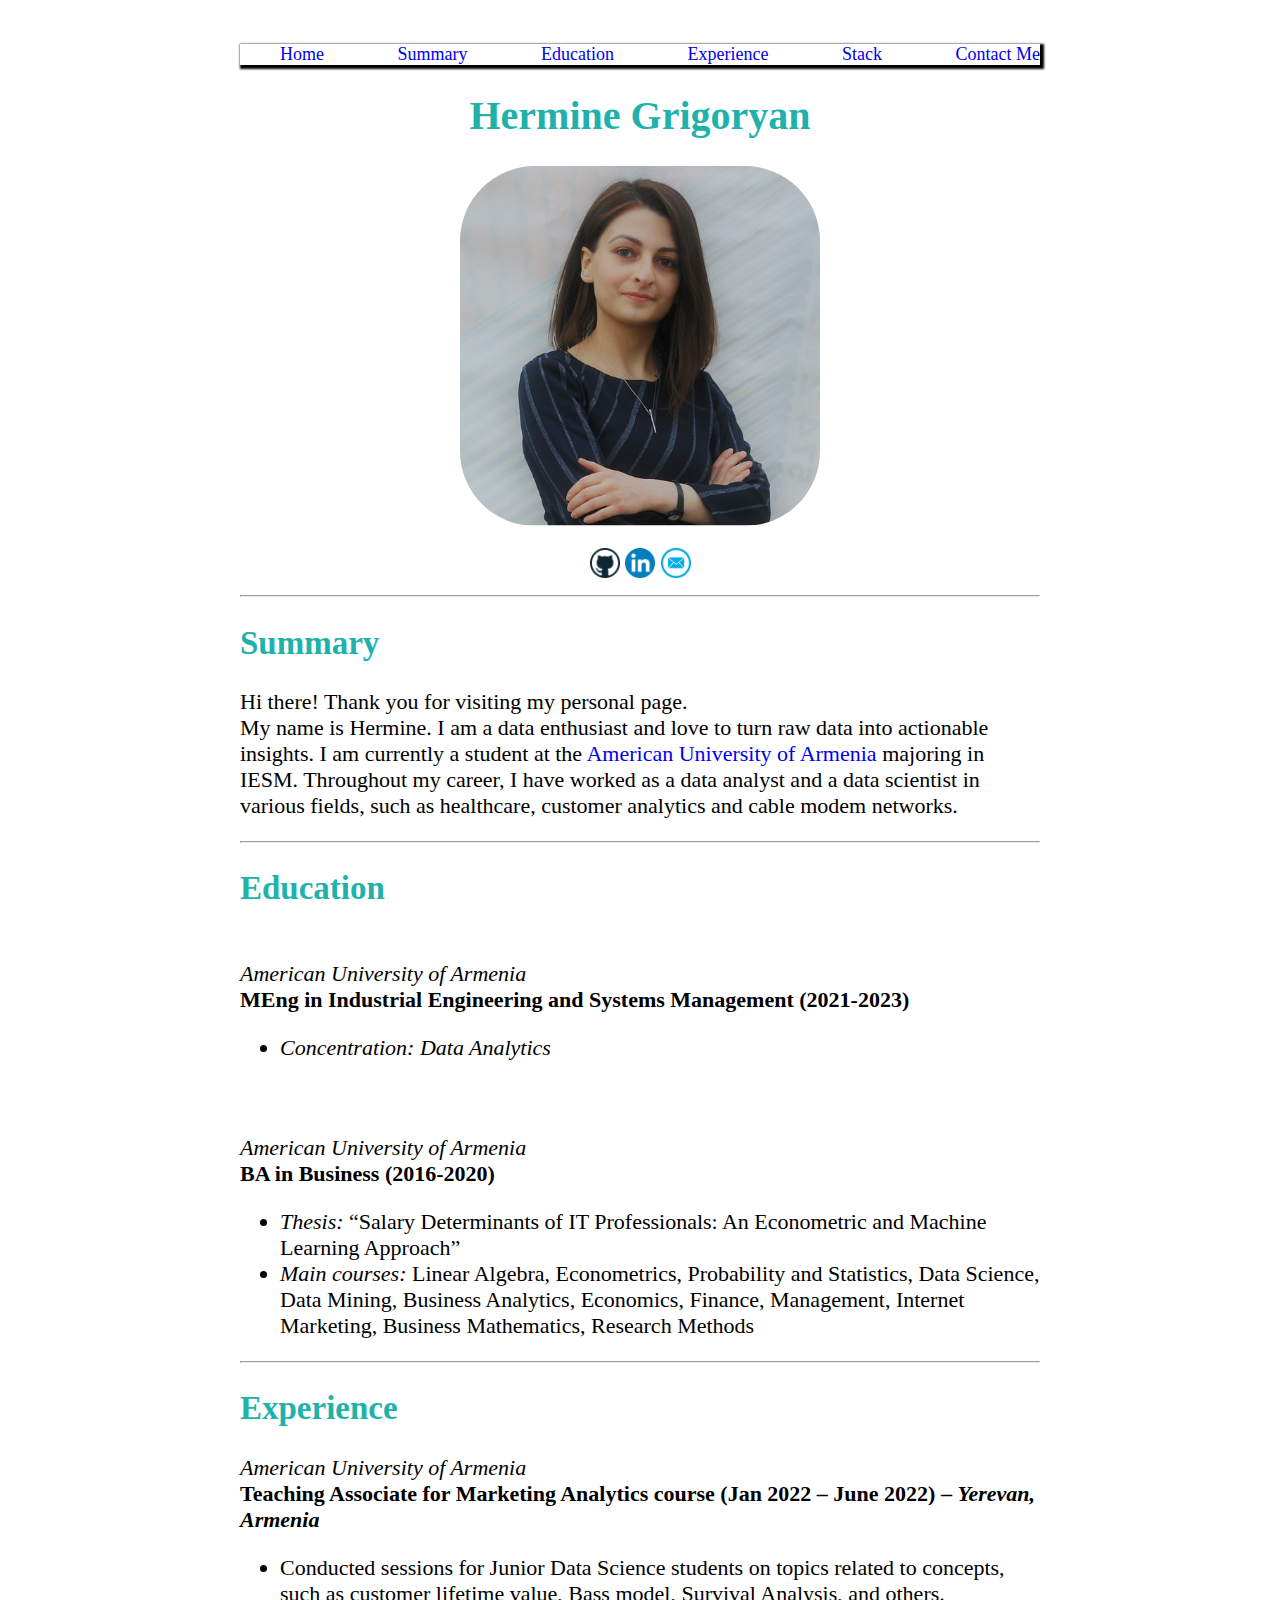
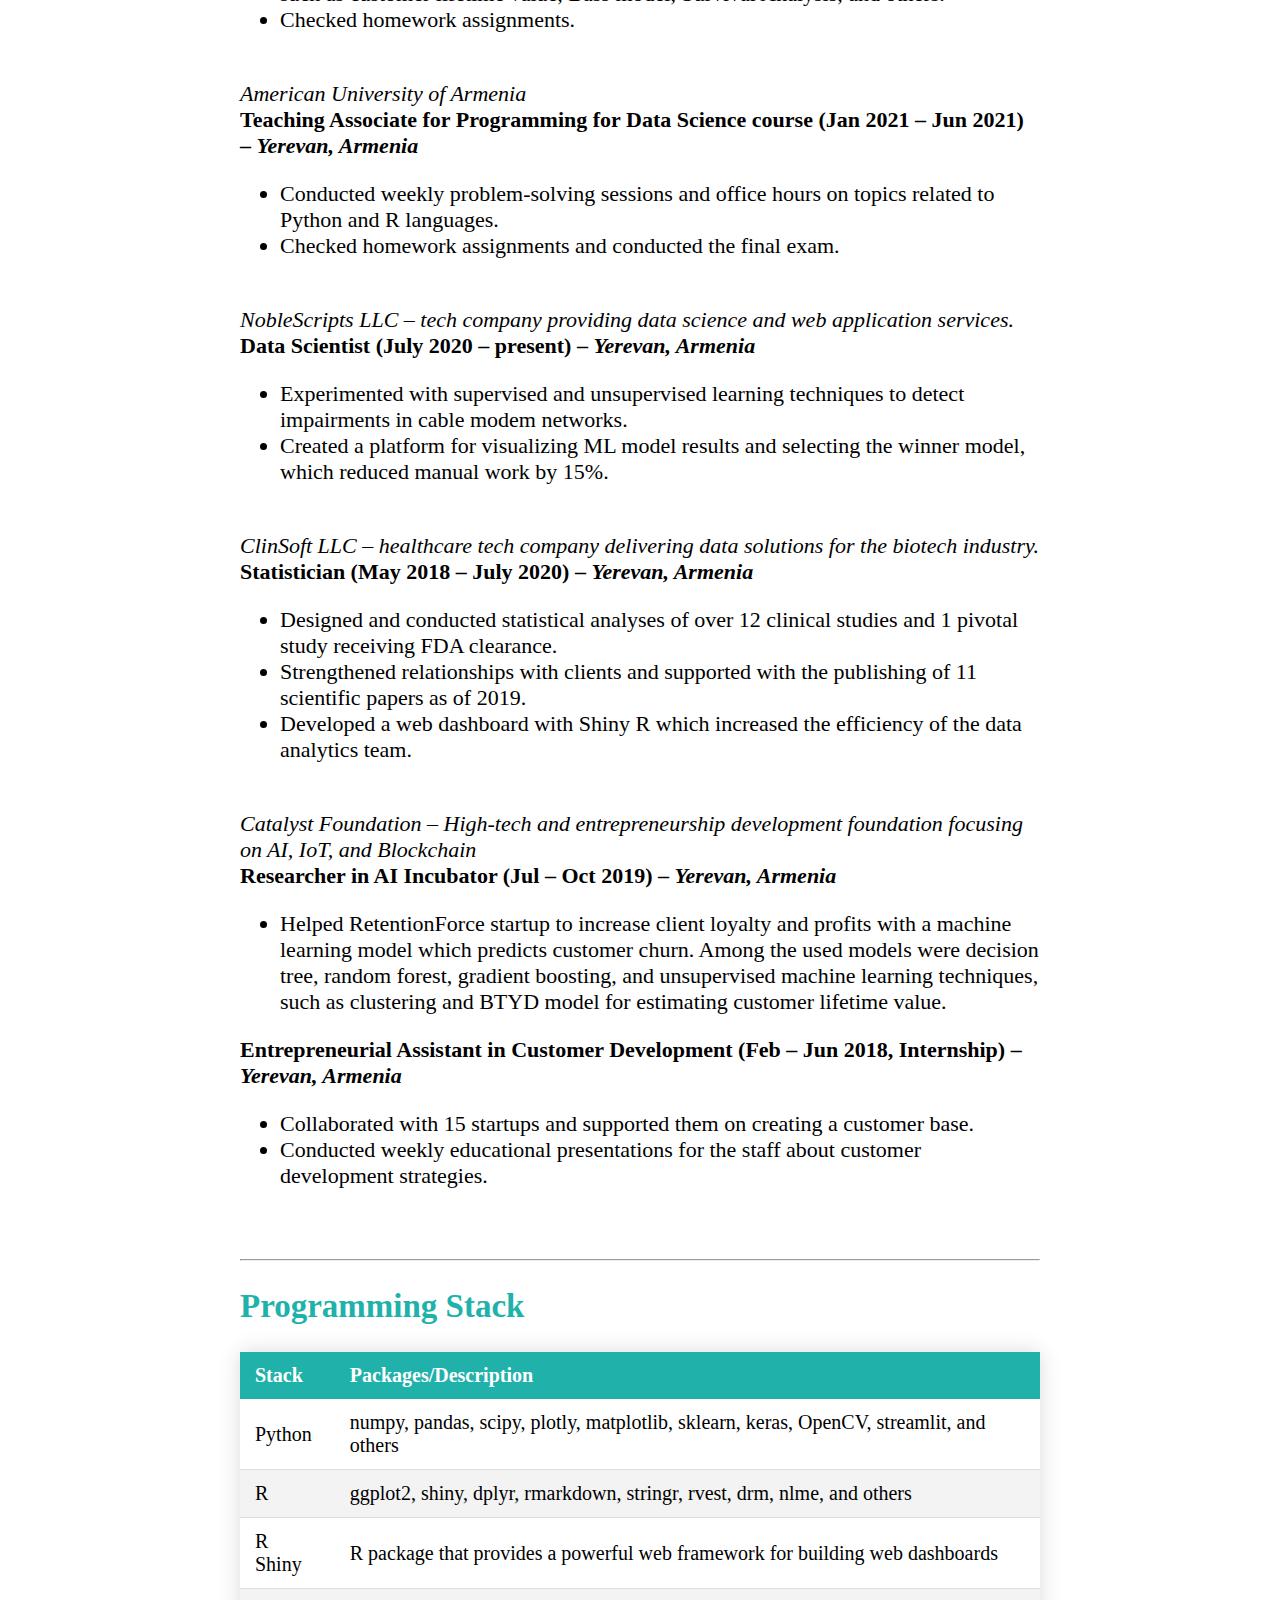
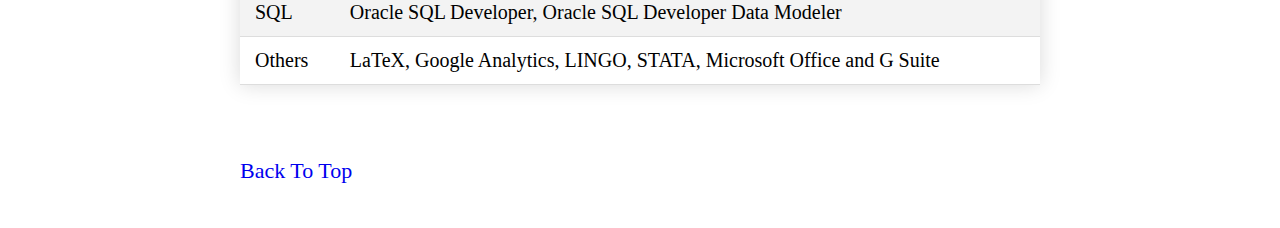
<file: index.html>
<!DOCTYPE html>
<html lang="en">

<head>
    <meta charset="UTF-8">
    <meta name="author" content="Hermine Grigoryan">
    <meta name="description" content="Hermine Grigoryan's personal page">
    <title>Hermine Grigoryan</title>
    <link rel="stylesheet" href="css/style.css">
</head>

<body>
    <header>
        <nav>
            <ul>
                <li>
                    <a href="#home">Home</a>
                </li>
                <li>
                    <a href="#summary">Summary</a>
                </li>
                <li>
                    <a href="#education">Education</a>
                </li>
                <li>
                    <a href="#experience">Experience</a>
                </li>
                <li>
                    <a href="#stack">Stack</a>
                </li>
                <li>
                    <a href="contact.html">Contact Me</a>
                </li>
            </ul>
        </nav>

        <h1 class="name" id="home">Hermine Grigoryan</h1>

        <figure>
            <img class="personal-photo" src="img/photo.png" alt="Hermine Grigoryan's photo">
        </figure>
        <div id="icons">
            <a href="https://github.com/HermineGrigoryan" target='_blank' alt="Github link"><img class="contact-icons" src="img/github.png" alt="Github logo">
            </a>
            <a href="https://linkedin.com/in/grigoryanhermine" target='_blank' alt="Linkedin link">
                <img class="contact-icons" src="img/linkedin.png" alt="Linkedin logo">
            </a>
            <a href="mailto:hermine_grigoryan@edu.aua.am" target='_blank' alt="Email link">
                <img class="contact-icons" src="img/email.png" alt="Email logo">
            </a>
        </div>

    </header>
    <main>
        <hr>
        <article id="summary">
            <h2 class="header2">Summary</h2>
            <p>
                Hi there! Thank you for visiting my personal page.
                <br/>
                My name is Hermine. I am a data enthusiast and love to turn raw data into actionable insights.
                I am currently a student at the <a href="https://aua.am/" target="_blank"> American University of Armenia</a> majoring in IESM.
                Throughout my career, I have worked as a data analyst and a data scientist in various fields, such as 
                healthcare, customer analytics and cable modem networks.
            </p>
        </article>
        <hr>
        <article id="education">
            <h2 class="header2">Education</h2>
            <p>
                <br/>
                <em>American University of Armenia</em>
                <br/>
                <strong>MEng in Industrial Engineering and Systems Management (2021-2023)</strong>
                <ul>
                    <li>
                        <em>Concentration: Data Analytics</em>
                    </li>
                </ul>
                <br/>
                <br/>
                <em>American University of Armenia</em>
                <br/>
                <strong>BA in Business (2016-2020)</strong>
                <ul>
                    <li>
                        <em>Thesis:</em> “Salary Determinants of IT Professionals: An Econometric and Machine Learning Approach”
                    </li>
                    <li>
                        <em>Main courses:</em> Linear Algebra, Econometrics, Probability and Statistics, Data Science, Data Mining, Business Analytics,
                        Economics, Finance, Management, Internet Marketing, Business Mathematics, Research Methods
                    </li>
                </ul>                
            </p>
        </article>
        <hr>
        <article id="experience">
            <h2 class="header2">Experience</h2>
            <p>
                <em>American University of Armenia</em>
                <br/>
                <strong>Teaching Associate for Marketing Analytics course (Jan 2022 – June 2022) – <em>Yerevan, Armenia</em></strong>
                <br/>
                <ul>
                    <li>
                        Conducted sessions for Junior Data Science students on topics related to concepts, 
                        such as customer lifetime value, Bass model, Survival Analysis, and others.
                    </li>
                    <li>
                        Checked homework assignments.
                    </li>
                </ul>

                <br/>

                <em>American University of Armenia</em>
                <br/>
                <strong>Teaching Associate for Programming for Data Science course (Jan 2021 – Jun 2021) – <em>Yerevan, Armenia</em></strong>
                <br/>
                <ul>
                    <li>
                        Conducted weekly problem-solving sessions and office hours on topics related to Python and R languages.
                    </li>
                    <li>
                        Checked homework assignments and conducted the final exam.
                    </li>
                </ul>

                <br/>

                <em>NobleScripts LLC – tech company providing data science and web application services.</em>
                <br/>
                <strong>Data Scientist (July 2020 – present) – <em>Yerevan, Armenia</em></strong>
                <br/>
                <ul>
                    <li>
                        Experimented with supervised and unsupervised learning techniques to detect impairments in cable modem networks.
                    </li>
                    <li>
                        Created a platform for visualizing ML model results and selecting the winner model, which reduced manual work by 15%.
                    </li>
                </ul>
                <br/>

                <em>ClinSoft LLC – healthcare tech company delivering data solutions for the biotech industry.</em>
                <br/>
                <strong>Statistician (May 2018 – July 2020) – <em>Yerevan, Armenia</em></strong>
                <br/>
                <ul>
                    <li>
                        Designed and conducted statistical analyses of over 12 clinical studies and 1 pivotal study receiving FDA clearance.
                    </li>
                    <li>
                        Strengthened relationships with clients and supported with the publishing of 11 scientific papers as of 2019.
                    </li>
                    <li>
                        Developed a web dashboard with Shiny R which increased the efficiency of the data analytics team.
                    </li>
                </ul>
                <br/>

                <em>Catalyst Foundation – High-tech and entrepreneurship development foundation focusing on AI, IoT, and Blockchain</em>
                <br/>
                <strong>Researcher in AI Incubator (Jul – Oct 2019) – <em>Yerevan, Armenia</em></strong>
                <br/>
                <ul>
                    <li>
                        Helped RetentionForce startup to increase client loyalty and profits with a machine learning model which predicts
                        customer churn. Among the used models were decision tree, random forest, gradient boosting, and unsupervised machine
                        learning techniques, such as clustering and BTYD model for estimating customer lifetime value.
                    </li>
                </ul>
                <strong>Entrepreneurial Assistant in Customer Development (Feb – Jun 2018, Internship) – <em>Yerevan, Armenia</em></strong>
                <br/>
                <ul>
                    <li>
                        Collaborated with 15 startups and supported them on creating a customer base.
                    </li>
                    <li>
                        Conducted weekly educational presentations for the staff about customer development strategies.
                    </li>
                </ul>
                <br/>
            </p>

            <hr/>
            <article id="stack">
                <h2 class="header2">Programming Stack</h2>
                <table class="styled-table">
                    <thead>
                        <tr>
                            <th>Stack</th>
                            <th>Packages/Description</th>
                        </tr>
                    </thead>
                    <tbody>
                        <tr>
                            <td>Python</td>
                            <td>numpy, pandas, scipy, plotly, matplotlib, sklearn, keras, OpenCV, streamlit, and others</td>
                        </tr>
                        <tr>
                            <td>R</td>
                            <td>ggplot2, shiny, dplyr, rmarkdown, stringr, rvest, drm, nlme, and others</td>
                        </tr>
                        <tr>
                            <td>R Shiny</td>
                            <td>R package that provides a powerful web framework for building web dashboards</td>
                        </tr>
                        <tr>
                            <td>SQL</td>
                            <td>Oracle SQL Developer, Oracle SQL Developer Data Modeler</td>
                        </tr>
                        <tr>
                            <td>Others</td>
                            <td>LaTeX, Google Analytics, LINGO, STATA, Microsoft Office and G Suite</td>
                        </tr>
                    </tbody>
                </table>
            </article>

            <br>
            <p>
                <a class="back" id="back" href="#">Back To Top</a>
            </p>
        </article>
    </main>
</body>

</html>
</file>
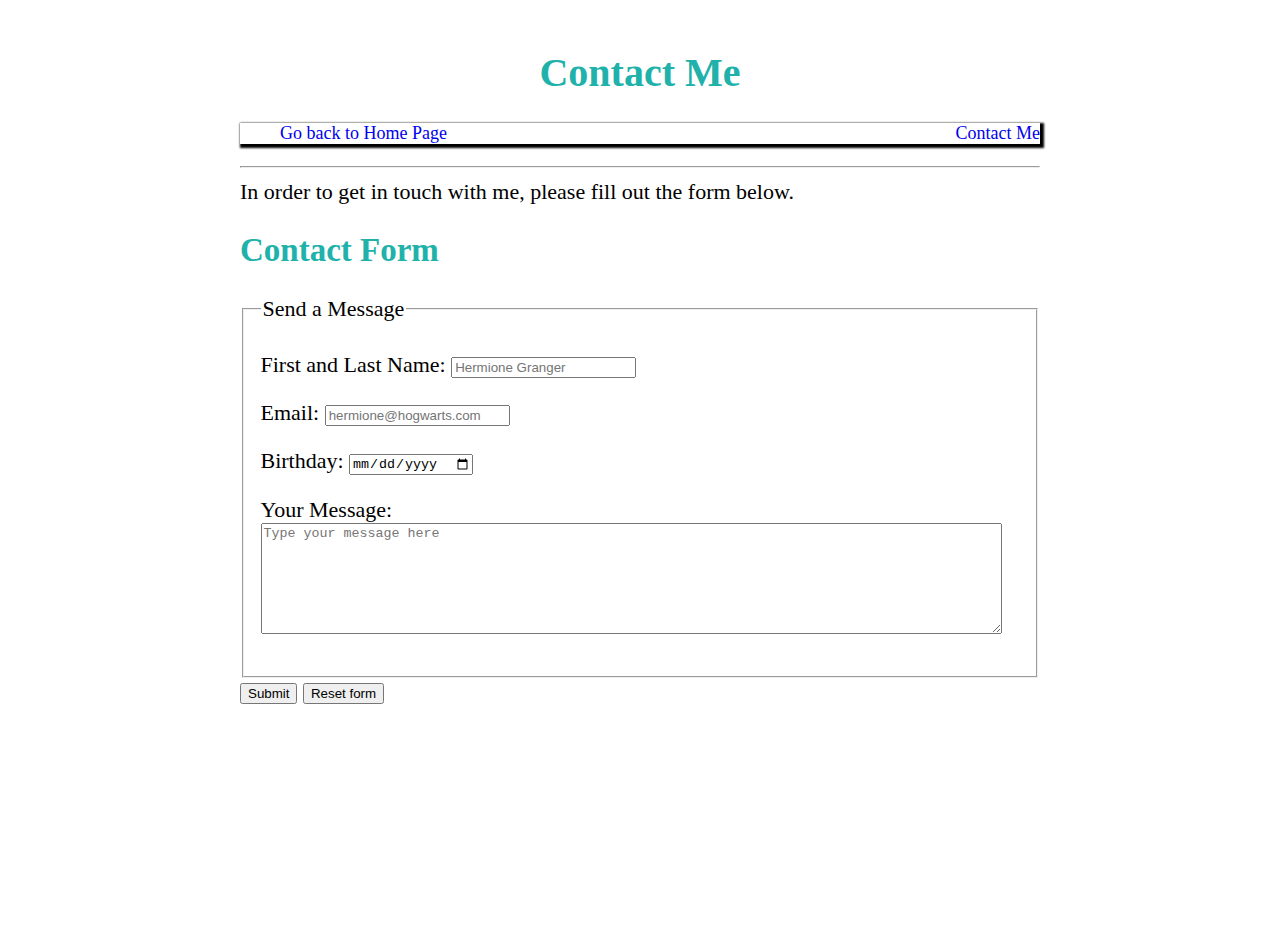
<file: contact.html>
<!DOCTYPE html>
<html lang="en">

<head>
    <meta charset="UTF-8">
    <meta name="author" content="Hermine Grigoryan">
    <meta name="description" content="Contact information">
    <title>Contact Form</title>
    <link rel="stylesheet" href="css/style.css">
</head>

<body>
    <header>
        <h1>Contact Me</h1>
        <nav>
            <ul>
                <li>
                    <a href="./index.html" id="#">Go back to Home Page</a>
                </li>
                <li>
                    <a href="contact.html">Contact Me</a>
                </li>
            </ul>
        </nav>


    </header>
    <hr>
    <main>
        <section>
            In order to get in touch with me, please fill out the form below.
            <h2>Contact Form</h2>

            <form>
                <fieldset>
                    <legend>Send a Message</legend>
                    <p>
                        <label for="name">First and Last Name:</label>
                        <input type="text" name="name" id="name" placeholder="Hermione Granger" required>
                    </p>
                    <p>
                        <label for="email">Email:</label>
                        <input type="email" name="email" id="email" placeholder="hermione@hogwarts.com" required>
                    </p>
                    <p>
                        <label for="birthday">Birthday:</label>
                        <input type="date" name="birthday" id="birthday">
                    </p>
                    <p>
                        <label for="message">Your Message:</label>
                        <br>
                        <textarea name="message" id="message" cols="90" rows="7"
                            placeholder="Type your message here"></textarea>
                    </p>
                </fieldset>
                <button type="submit">Submit</button>
                <button type="reset">Reset form</button>
            </form>
        </section>
    </main>
</body>

</html>
</file>
<file: css/style.css>
html {
    font-size: 22px;
}

body {
    min-height: 100vh;
    max-width: 800px;
    margin: 0 auto;
    padding: 1rem;
    font-family: Cambria, Cochin, Georgia, Times, 'Times New Roman', serif;
}

.personal-photo {
    width: 150px;
    border-radius: 75px;
    display: block;
    margin-left: auto;
    margin-right: auto;
    width: 50%;
}

.contact-icons {
    display: inline-block;
    margin-left: auto;
    margin-right: auto;
    height: 30px;
}

#icons{
    text-align:center;
}

h1 {
    text-align: center;
    color: lightseagreen;
    font-size: 40px;
    transition: 0.2s;
}

.name:hover {
    color:blueviolet;
    font-size: 35px;
}

.header2:hover {
    color:blueviolet;
}

h2 {
    color: lightseagreen;
}

a {
    text-decoration:none;
}

header nav ul {
    display: flex;
    justify-content: space-between;
    align-items: center;
    list-style-type: none;
    box-shadow: 2px 2px 2px 2px;
    height: 100%;
}

header nav ul li , header nav ul li a {
    font-size: 18px;
    transition: 0.2s;
    cursor: pointer;
}

header nav ul li:hover , header nav ul li:hover a  {
    color:lightseagreen;
    font-size: 20px;
}

.styled-table {
    border-collapse: collapse;
    margin: 25px 0;
    font-size: 20px;
    min-width: 400px;
    box-shadow: 0 0 20px rgba(0, 0, 0, 0.15);
}

.styled-table thead tr {
    background-color: lightseagreen;
    color:white;
    text-align: left;
}

.styled-table th,
.styled-table td {
    padding: 12px 15px;
}

.styled-table tbody tr {
    border-bottom: 1px solid #dddddd;
}

.styled-table tbody tr:nth-of-type(even) {
    background-color: #f3f3f3;
}
</file>
